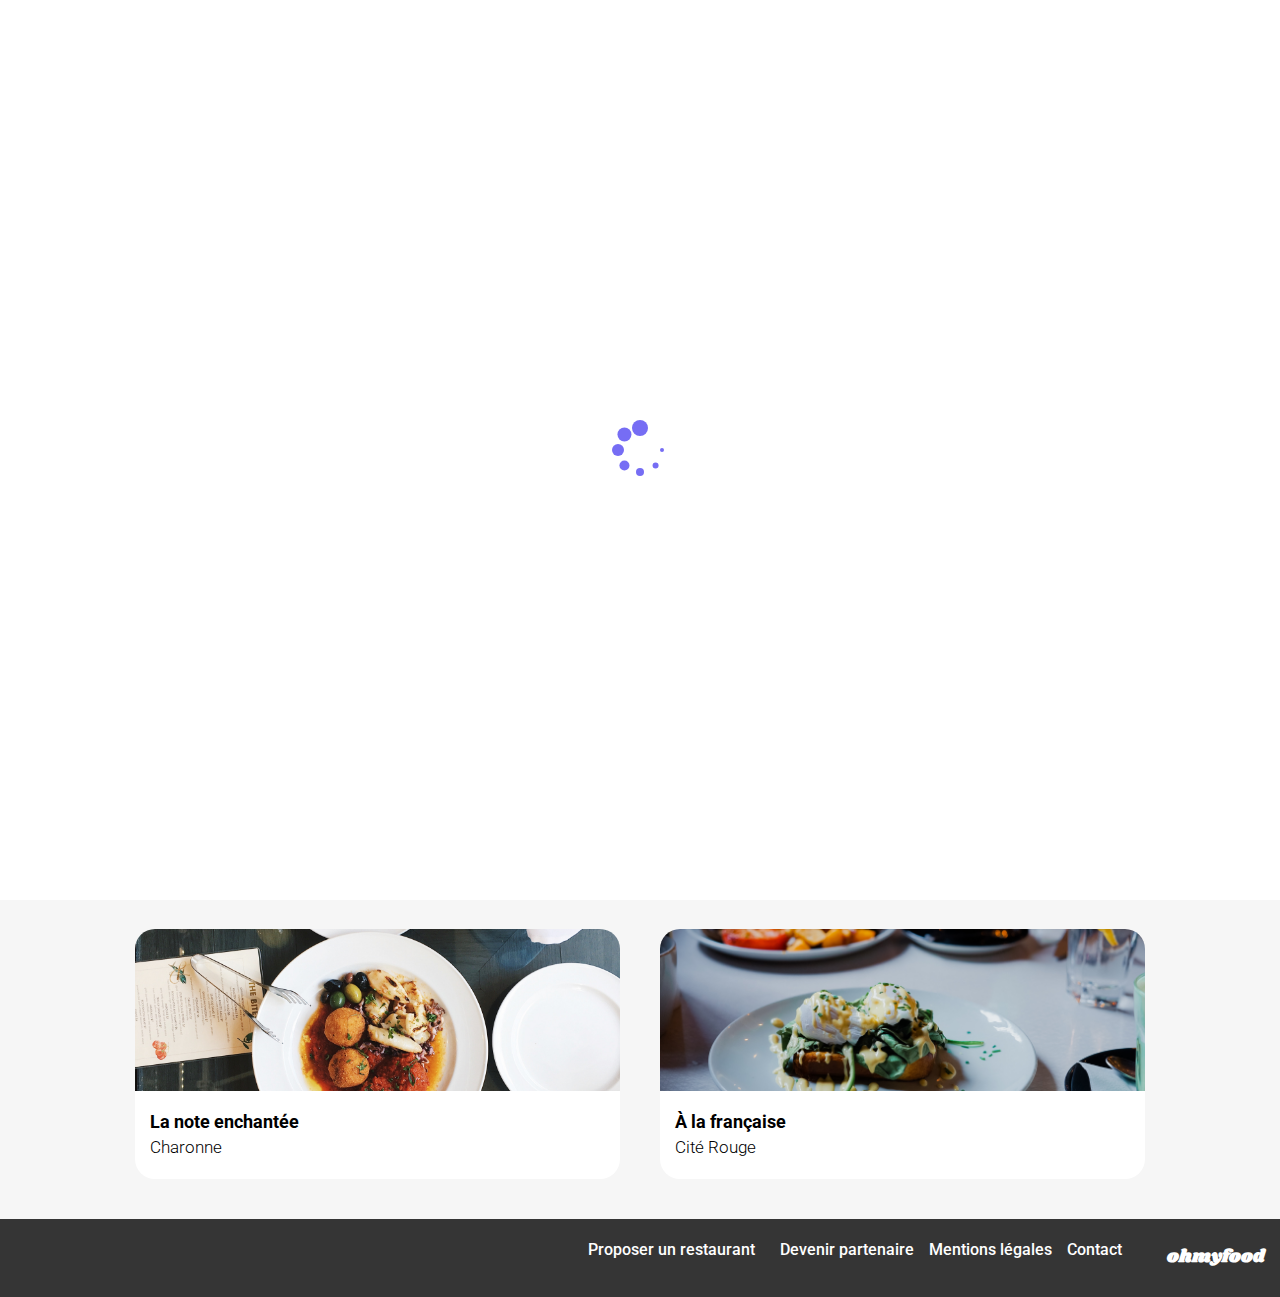
<file: index.html>
<!DOCTYPE html>
<html lang="fr">

<head>
    <meta charset="UTF-8">
    <meta name="viewport" content="width=device-width, initial-scale=1.0">
    <title>ohmyfood</title>

    <link rel="preconnect" href="https://fonts.googleapis.com">
    <link rel="preconnect" href="https://fonts.gstatic.com" crossorigin>
    <link href="https://fonts.googleapis.com/css2?family=Roboto:ital,wght@0,100;0,300;0,400;0,500;0,700;0,900;1,100;1,300;1,400;1,500;1,700;1,900&display=swap" rel="stylesheet">
    <link href="https://fonts.googleapis.com/css2?family=Shrikhand&display=swap" rel="stylesheet">
    <link rel="stylesheet" href="https://cdnjs.cloudflare.com/ajax/libs/font-awesome/6.2.1/css/all.min.css" integrity="sha512-MV7K8+y+gLIBoVD59lQIYicR65iaqukzvf/nwasF0nqhPay5w/9lJmVM2hMDcnK1OnMGCdVK+iQrJ7lzPJQd1w==" crossorigin="anonymous" referrerpolicy="no-referrer"
    />
    <link rel="stylesheet" href="./Sass/styles/main.css">
</head>

<body>
    <header>
        <img class="logo" src="img&textes/images/logo/ohmyfood.png" alt="logo">
    </header>

<!--LOADER-->
<div id="loader">
    <div class="custom-loader"></div>
</div>

    <!--LOCALISATION-->
    <main>
        <div class="main-location">
            <i class="fa-solid fa-location-dot"></i>
            <input type="text" class="main-location__input" placeholder="Paris, Belleville">
        </div>

        <!--DESCRIPTION-->

        <section class="details">
            <h1 class="details__title">Réservez le menu qui vous convient</h2>
            <p class="details__text">Découvrez des restaurants d'exception, sélectionnés par nos soins.</p>
            <button class="details__btn">Explorer nos restaurants</button>
            

        </section>

        <!--FILTRES-->

        <section class="menu">

            <h2 class="title-section">Fonctionnement</h2>


            <ul class="menu-sort">

                <li>
                    <span class="menu-sort__number">1</span>
                    <i class="fa-solid fa-mobile-screen-button icons"></i>
                    <p>Choissisez un restaurant</p>
                </li>
                <li>
                    <span class="menu-sort__number">2</span>
                    <i class="fa-solid fa-list icons"></i>
                    <p>Composez votre menu</p>

                </li>
                <li>
                    <span class="menu-sort__number">3</span>
                  <i class="fa-solid fa-store icons"></i>
                    <p>Dégustez au restaurant</p>
                </li>
            </ul>

        </section>

        <!--LES DIFFERENTS MENUS-->

        <section class="restaurant">
            <h2 class="title-section">Restaurants</h2>

            <div class="restaurant-cards">

                <article class="cards">
                        <a href="page1.html" class="cards-link">
                            <img class="cards-image" src="img&textes/images/restaurants/jay-wennington-N_Y88TWmGwA-unsplash.jpg" alt="photo 1">
                        </a>
                        <div class="cards-content">
                            <h3 class="cards__title">La palette du goût </h3>
                            <p class="cards__subtitle">Ménilmontant</p>
                        </div>
                        <div class="cards__heart">
                            <input type="checkbox" id="likeButton1" class="like-checkbox">
                            <label for="likeButton1">
                                <i class="fa-regular fa-heart myemptyheart"></i>
                                <i class="fa-solid fa-heart myfullheart"></i>
                            </label>
                        </div> 
                        <div class="cards__new">
                        <span class="new">Nouveau</span>
                        </div>
                    </article>

                    <article class="cards">
                        <a href="page2.html" class="cards-link">
                                <img class="cards-image" src="img&textes/images/restaurants/louis-hansel-shotsoflouis-qNBGVyOCY8Q-unsplash.jpg" alt="photo 1">
                        </a>
                         <div class="cards-content">
                            <h3 class="cards__title">Le délice des sens</h3>
                            <p class="cards__subtitle">Folie-Méricourt </p>
                        </div>
                        <div class="cards__heart">
                            <input type="checkbox" id="likeButton2" class="like-checkbox">
                            <label for="likeButton2">
                                <i class="fa-regular fa-heart myemptyheart"></i>
                                <i class="fa-solid fa-heart myfullheart"></i>
                            </label>
                        </div>
                         <div class="cards__new">
                        <span class="new">Nouveau</span>
                        </div>             
                    </article>

                    <article class="cards">
                        <a href="page3.html" class="cards-link">
                            <img class="cards-image" src="img&textes/images/restaurants/stil-u2Lp8tXIcjw-unsplash.jpg" alt="photo 1">
                        </a>
                         <div class="cards-content">
                            <h3 class="cards__title">La note enchantée</h3>
                            <p class="cards__subtitle">Charonne</p>
                        </div>
                        <div class="cards__heart">
                            <input type="checkbox" id="likeButton3" class="like-checkbox">
                            <label for="likeButton3">
                                <i class="fa-regular fa-heart myemptyheart"></i>
                                <i class="fa-solid fa-heart myfullheart"></i>
                            </label>
                        </div>
                        
                    </article>

                    <article class="cards">
                        <a href="page4.html" class="cards-link">
                            <img class="cards-image" src="img&textes/images/restaurants/toa-heftiba-DQKerTsQwi0-unsplash.jpg" alt="photo 1">
                        </a>
                        <div class="cards-content">
                            <h3 class="cards__title">À la française</h3>
                            <p class="cards__subtitle">Cité Rouge </p>
                        </div>
                        <div class="cards__heart">
                            <input type="checkbox" id="likeButton4" class="like-checkbox">
                            <label for="likeButton4">
                                <i class="fa-regular fa-heart myemptyheart"></i>
                                <i class="fa-solid fa-heart myfullheart"></i>
                            </label>
                        </div>                 
                    </article>
            </div>
        </section>
    </main>

    <!--FOOTER-->
    <footer>
        <h1 class="footer_title">ohmyfood</h1>
        <ul class="footer_nav">
            <li>
                <i class="fa-solid fa-utensils"></i>
                <a href="#">Proposer un restaurant</a>
            </li>
            <li>
                <i class="fa-solid fa-handshake"></i>
                <a href="#">Devenir partenaire</a>
            </li>
            <li>
                <a href="#">Mentions légales</a>
            </li>
            <li>
                <a href="mailto:adresse@serveur.com">Contact</a>
            </li>
        </ul>
    </footer>
</body>

</html>
</file>
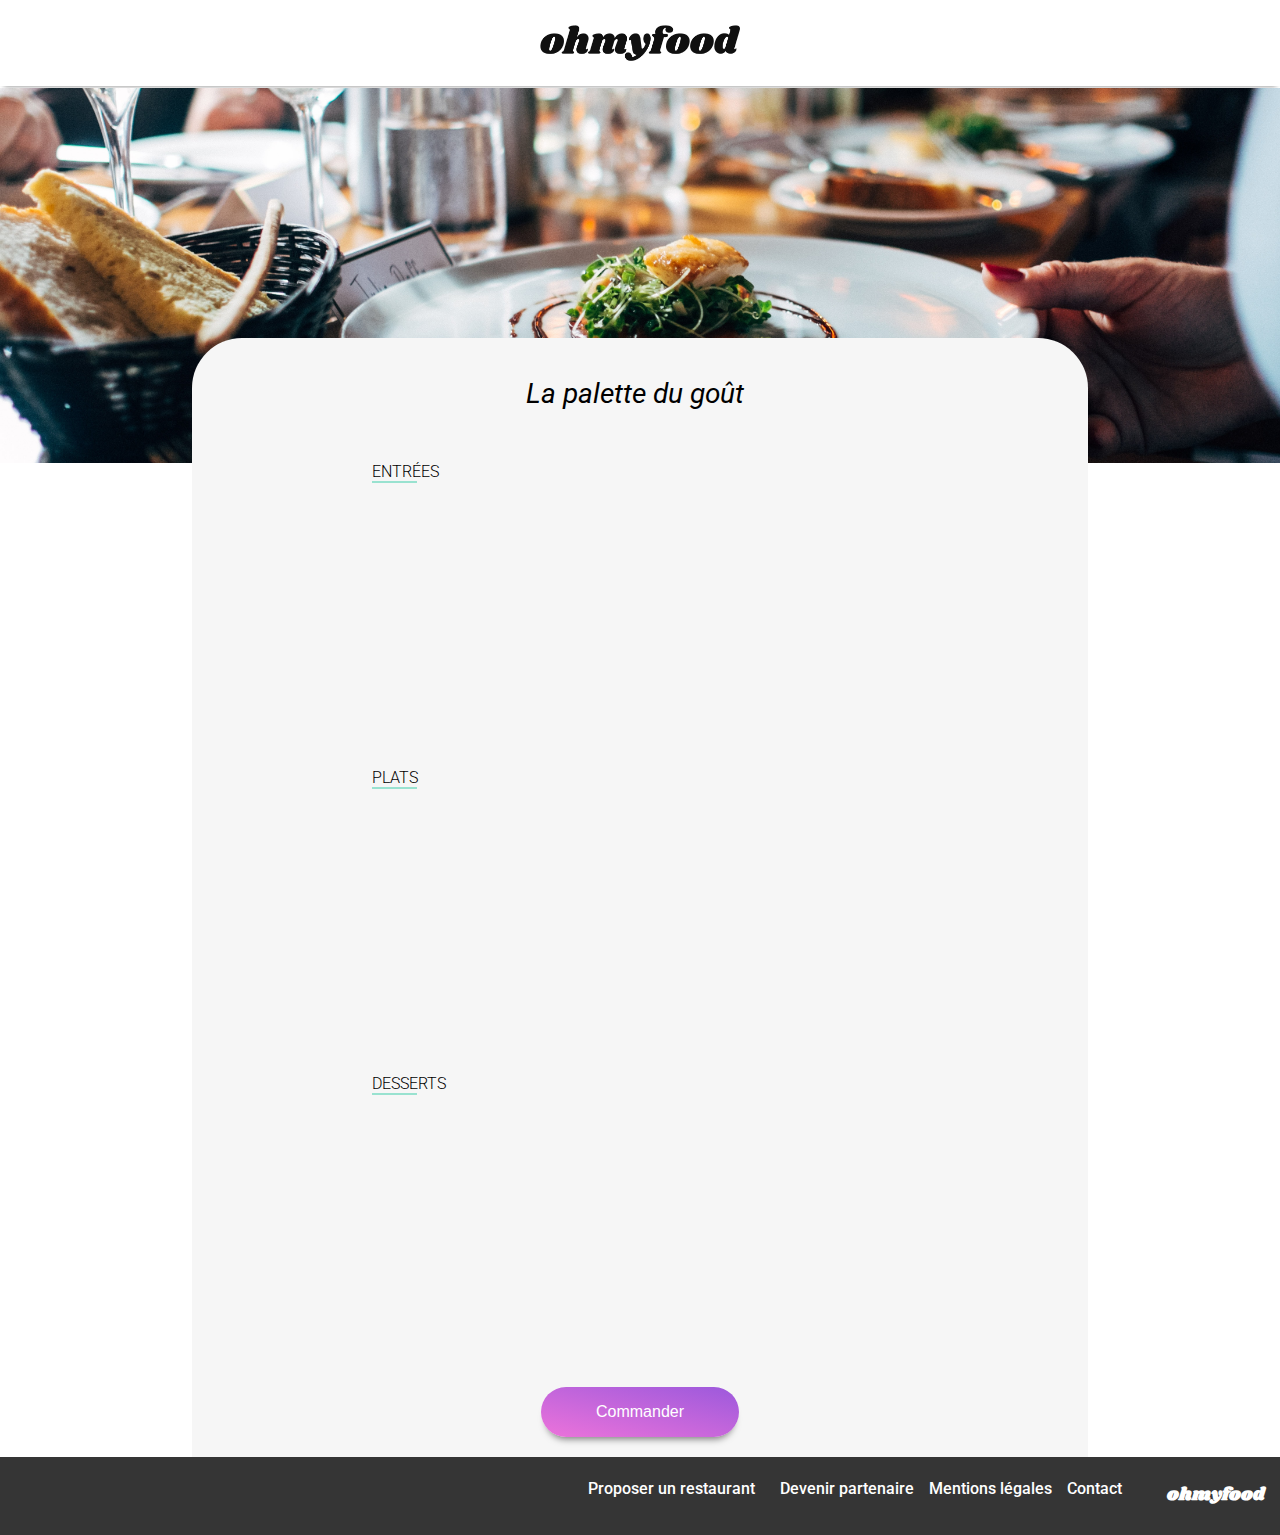
<file: page1.html>
<!DOCTYPE html>
<html lang="fr">

<head>
    <meta charset="UTF-8">
    <meta name="viewport" content="width=device-width, initial-scale=1.0">
    <title>ohmyfood</title>

    <link rel="preconnect" href="https://fonts.googleapis.com">
    <link rel="preconnect" href="https://fonts.gstatic.com" crossorigin>
    <link href="https://fonts.googleapis.com/css2?family=Roboto:ital,wght@0,100;0,300;0,400;0,500;0,700;0,900;1,100;1,300;1,400;1,500;1,700;1,900&display=swap" rel="stylesheet">
    <link href="https://fonts.googleapis.com/css2?family=Shrikhand&display=swap" rel="stylesheet">
    <link rel="stylesheet" href="https://cdnjs.cloudflare.com/ajax/libs/font-awesome/6.2.1/css/all.min.css" integrity="sha512-MV7K8+y+gLIBoVD59lQIYicR65iaqukzvf/nwasF0nqhPay5w/9lJmVM2hMDcnK1OnMGCdVK+iQrJ7lzPJQd1w==" crossorigin="anonymous" referrerpolicy="no-referrer"/>
    <link rel="stylesheet" href="./Sass/styles/main.css">
</head>

<body>
    <header>
        <a href="index.html"  aria-label="Retour à l'accueil"><i class="fa-solid fa-arrow-left back-arrow"></i></a>
        <img class="logo" src="img&textes/images/logo/ohmyfood.png" alt="logo">
    </header>

    <main>
        <!--cover's picture-->
        <div class="div-picture">

            <img class="picture" src="img&textes/images/restaurants/jay-wennington-N_Y88TWmGwA-unsplash.jpg" alt="photo 1">

        </div>
        <!--RESTAURANT-->
        <section class="meal">
            <div class="meal-header">
                <h1 class="menu__title">La palette du goût</h1>
                <div class="meal__heart">
                    <input type="checkbox" id="likeButton1" class="like-checkbox">
                    <label for="likeButton1">
                        <i class="fa-regular fa-heart myemptyheart"></i>
                        <i class="fa-solid fa-heart myfullheart"></i>
                    </label>
                </div>  
            </div>
            <!--ENTREES-->
            <div class="meal__section">
                <h2 class="title">ENTRÉES</h2>
                 <div id="entrees">
                    <div class="meal__list">
                    
                        <article class="meal__content">
                            <div class="meal__text">
                                <h3 class="meal-title">Fricassée d'escargots</h3>
                                <p class="meal-description">Au piment d'Espelette</p>
                            </div>
                            <span class="price">25€</span>
                                <div class="meal-checkbox">
                                    <i class="fas fa-check-circle"></i>
                                </div>
                        </article>
                    
                
                        <article class="meal__content">
                            <div class="meal__text">
                                <h3 class="meal-title">Foie gras de canard mi-cuit</h3>
                                <p class="meal-description">Et ses copeaux de truffe noire</p>
                            </div>
                            <span class="price">35€</span>
                            <div class="meal-checkbox">
                                    <i class="fas fa-check-circle"></i>
                                
                            </div>

                        </article>
                    
            
                        <article class="meal__content">
                            <div class="meal__text">
                                <h3 class="meal-title">Œuf au plat</h3>
                                <p class="meal-description">Assaisonné à la truffe sur lit de caviar</p>
                            </div>
                            <span class="price">20€</span>
                                <div class="meal-checkbox">
                                    <i class="fas fa-check-circle"></i>
                                </div>
                            
                        </article>
                        
                    </div>
                </div>
            </div>

            <!--PLATS-->
            <div class="meal__section">
                <h2 class="title">PLATS</h2>
                <div id="plats">
                    <div class="meal__list">
                        <article class="meal__content">
                            <div class="meal__text">
                                <h3 class="meal-title">Filet de boeuf aux herbes</h3>
                                <p class="meal-description">Accompagné de sa ribambelle de légumes</p>
                            </div>
                            <span class="price">40€</span>
                                <div class="meal-checkbox">
                                    <i class="fas fa-check-circle"></i>
                                </div>
                        </article>

                        <article class="meal__content">
                            <div class="meal__text">
                                <h3 class="meal-title">Parmentier de queue de boeuf</h3>
                                <p class="meal-description">À la truffe noire sur sa purée de panais</p>
                            </div>
                                <span class="price">35€</span>
                                <div class="meal-checkbox">
                                    <i class="fas fa-check-circle"></i>
                                </div>
                        </article>

                        <article class="meal__content">
                            <div class="meal__text">
                                <h3 class="meal-title">Filet de Turbot</h3>
                                <p class="meal-description">Aux agrumes</p>
                            </div>
                                <span class="price">44€</span>
                                <div class="meal-checkbox">
                                    <i class="fas fa-check-circle"></i>
                                </div>
                        
                        </article>
                    </div>
                </div>
            </div>

            <!--DESSERTS-->
            <div class="meal__section">
                <h2 class="title">DESSERTS</h2>
                <div id="dessert">
                    <div class="meal__list">
                    
                        <article class="meal__content">
                            <div class="meal__text">
                                <h3 class="meal-title">Paris-Brest</h3>
                                <p class="meal-description">Revisite</p>
                            </div>
                                <span class="price">18€</span>
                                <div class="meal-checkbox">
                                    <i class="fas fa-check-circle"></i>
                                </div>
                        </article>

                        <article class="meal__content">
                            <div class="meal__text">
                                <h3 class="meal-title">Macaron au chocolat d'exception</h3>
                                <p class="meal-description">Et glace à la vanille de Madagascar</p>
                            </div>
                            <span class="price">22€</span>
                                <div class="meal-checkbox">
                                    <i class="fas fa-check-circle"></i>
                                </div>
                        </article>

                        <article class="meal__content">
                            <div class="meal__text">
                                <h3 class="meal-title">Mousse au chocolat</h3>
                                <p class="meal-description">Au piment d'Espelette et à la truffe noire</p>
                            </div>
                            <span class="price">23€</span>
                                <div class="meal-checkbox">
                                    <i class="fas fa-check-circle"></i>
                                </div>
                        </article>
                    </div>
                </div>
            </div>

            <button class="details__btn">Commander</button>

        </section>
    </main>
     <!--FOOTER-->
     <footer>
        <h1 class="footer_title">ohmyfood</h2>
        <ul class="footer_nav">
            <li>
                <i class="fa-solid fa-utensils"></i>
                <a href="#">Proposer un restaurant</a>
            </li>
            <li>
                <i class="fa-solid fa-handshake-angle"></i>
                <a href="#">Devenir partenaire</a>
            </li>
            <li>
                <a href="#">Mentions légales</a>
            </li>
            <li>
                <a href="mailto:adresse@serveur.com">Contact</a>
            </li>
        </ul>
    </footer>
</body> 

</html>
</file>
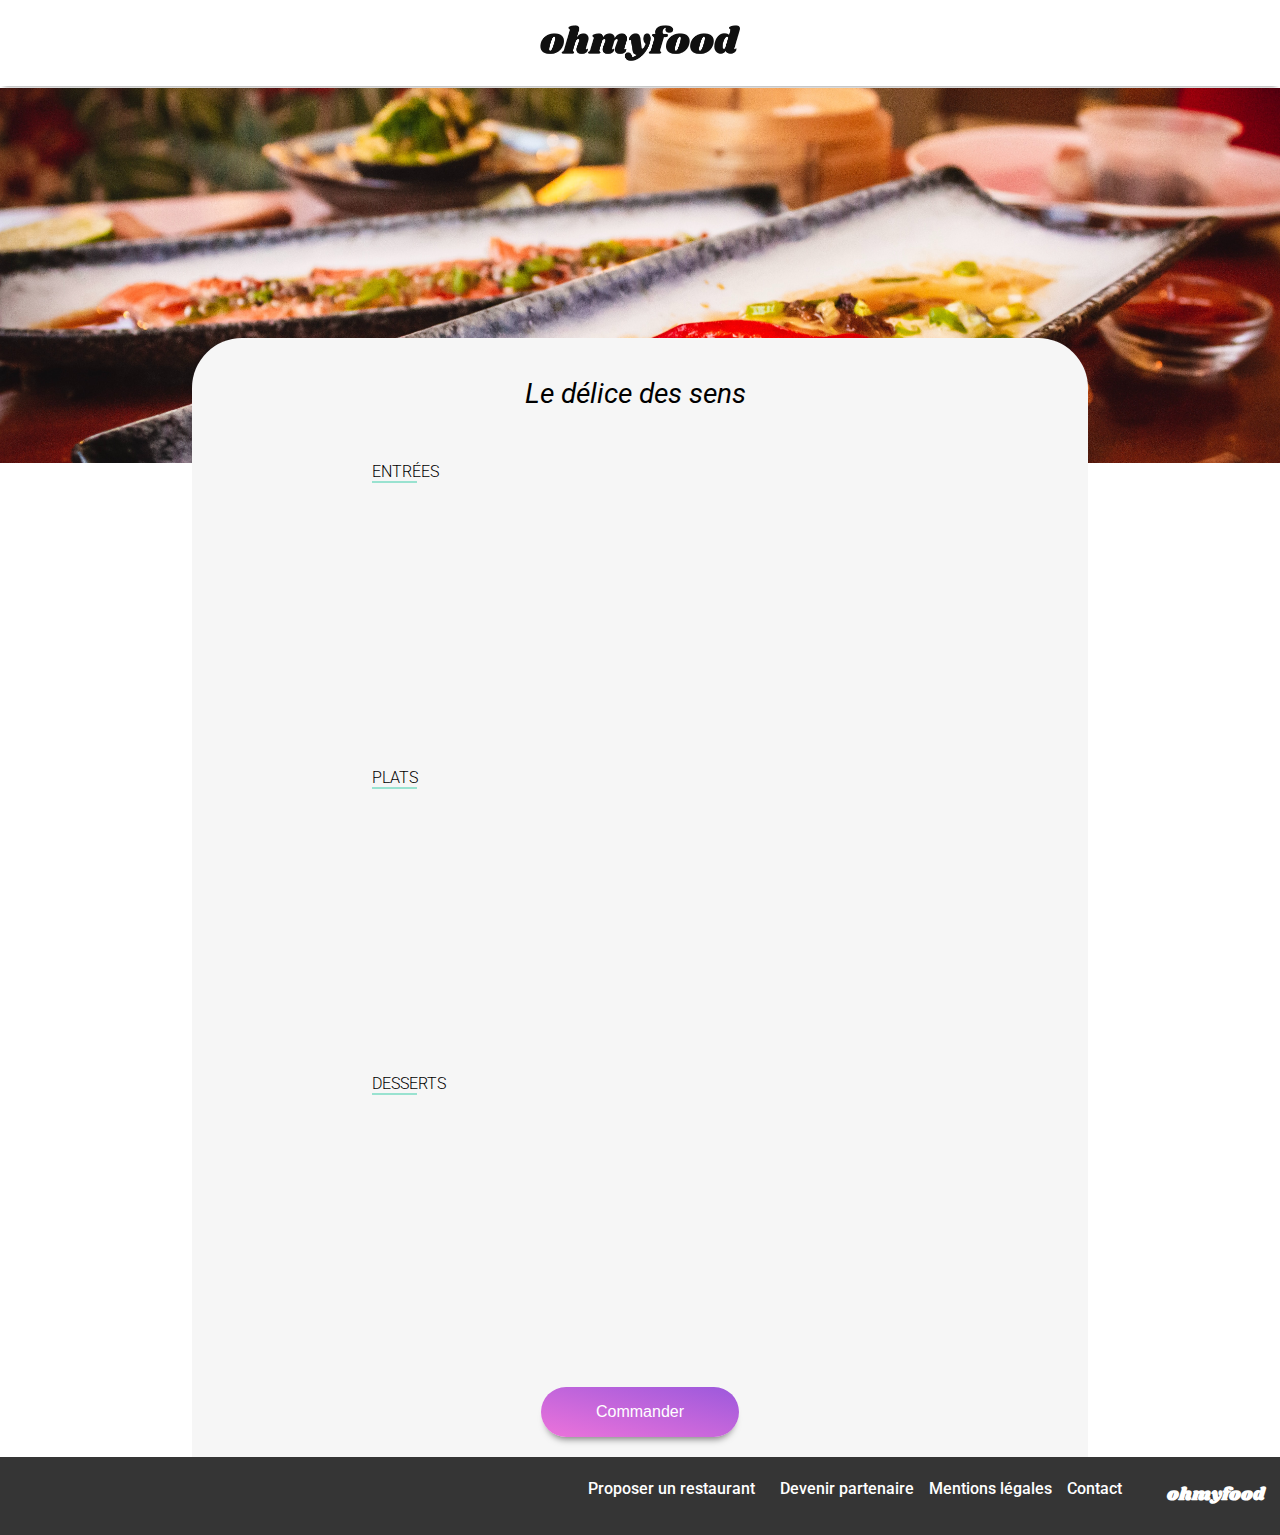
<file: page2.html>
<!DOCTYPE html>
<html lang="fr">

<head>
    <meta charset="UTF-8">
    <meta name="viewport" content="width=device-width, initial-scale=1.0">
    <title>ohmyfood</title>

    <link rel="preconnect" href="https://fonts.googleapis.com">
    <link rel="preconnect" href="https://fonts.gstatic.com" crossorigin>
    <link href="https://fonts.googleapis.com/css2?family=Roboto:ital,wght@0,100;0,300;0,400;0,500;0,700;0,900;1,100;1,300;1,400;1,500;1,700;1,900&display=swap"
     rel="stylesheet">
    <link href="https://fonts.googleapis.com/css2?family=Shrikhand&display=swap"
     rel="stylesheet">
    <link rel="stylesheet" href="https://cdnjs.cloudflare.com/ajax/libs/font-awesome/6.2.1/css/all.min.css" 
    integrity="sha512-MV7K8+y+gLIBoVD59lQIYicR65iaqukzvf/nwasF0nqhPay5w/9lJmVM2hMDcnK1OnMGCdVK+iQrJ7lzPJQd1w==" 
    crossorigin="anonymous" referrerpolicy="no-referrer"/>
    <link rel="stylesheet" href="./Sass/styles/main.css">
</head>

<body>
    <header>
        <a href="index.html"  aria-label="Retour à l'accueil"><i class="fa-solid fa-arrow-left back-arrow"></i></a>
        <img class="logo" src="img&textes/images/logo/ohmyfood.png" alt="logo">
    </header>

    
    <main>
        <!--cover's picture-->
        <div class="div-picture">
            <img class="picture" src="img&textes/images/restaurants/louis-hansel-shotsoflouis-qNBGVyOCY8Q-unsplash.jpg" alt="photo restaurant">
        </div>
        <!--RESTAURANT-->
        <section class="meal">
            <div class="meal-header">
                <h1 class="menu__title">Le délice des sens</h1>
                <div class="meal__heart">
                    <input type="checkbox" id="likeButton2" class="like-checkbox">
                    <label for="likeButton2">
                        <i class="fa-regular fa-heart myemptyheart"></i>
                        <i class="fa-solid fa-heart myfullheart"></i>
                    </label>
                </div>
            </div>
                        
            <!--ENTREES-->
            <div class="meal__section">
                <h2 class="title">ENTRÉES</h2>
                <div id="entrees">
                    <div class="meal__list">
                        <article class="meal__content">
                            <div class="meal__text">
                                <h3 class="meal-title">Tartare de thon</h3>
                                <p class="meal-description">Assaisonné au yuzu</p>
                            </div>
                                <span class="price">25€</span>
                                <div class="meal-checkbox">
                                    <i class="fas fa-check-circle"></i>
                                </div>
                        </article>

                        <article class="meal__content">
                            <div class="meal__text">
                                <h3 class="meal-title">Bouchée de homard croustillant</h3>
                                <p class="meal-description">Et sa farandole de petits legumes</p>
                            </div>
                                <span class="price">35€</span>
                                <div class="meal-checkbox">
                                    <i class="fas fa-check-circle"></i>
                                </div>
                        
                        </article>
                        <article class="meal__content">
                            <div class="meal__text">
                                <h3 class="meal-title">Velouté de cèpes</h3>
                                <p class="meal-description">Aux truffes</p>
                            </div>
                                <span class="price">20€</span>
                                <div class="meal-checkbox">
                                    <i class="fas fa-check-circle"></i>
                                </div>
                        </article>
                    </div>
                </div>
            </div>
            <!--PLATS-->
            <div class="meal__section">
                <h2 class="title">PLATS</h2>
                <div id="plats">
                    <div class="meal__list">
                        <article class="meal__content">
                            <div class="meal__text">
                                <h3 class="meal-title">Poulet rôti aux herbes de Provence</h3>
                                <p class="meal-description">Et sa crème de truffe</p>
                            </div>
                                <span class="price">40€</span>
                                <div class="meal-checkbox">
                                    <i class="fas fa-check-circle"></i>
                                </div>
                        </article>
                        <article class="meal__content">
                            <div class="meal__text">
                                <h3 class="meal-title">Langouste rôtie</h3>
                                <p class="meal-description">Et ses légumes de saison</p>
                            </div>
                                <span class="price">35€</span>
                                <div class="meal-checkbox">
                                    <i class="fas fa-check-circle"></i>
                                </div>
                        </article>
                        <article class="meal__content">
                            <div class="meal__text">
                                <h3 class="meal-title">Côte de boeuf Angus</h3>
                                <p class="meal-description">Et sa purée de panais</p>
                            </div>
                                <span class="price">44€</span>
                                <div class="meal-checkbox">
                                    <i class="fas fa-check-circle"></i>
                                </div>
                        </article>
                    </div>
                </div>
            </div>
            <!--DESSERTS-->
            <div class="meal__section">
                <h2 class="title">DESSERTS</h2>
                <div id="dessert">
                    <div class="meal__list">
                        <article class="meal__content">
                            <div class="meal__text">
                                <h3 class="meal-title">Farandole de desserts</h3>
                                <p class="meal-description">Du chef</p>
                            </div>
                                <span class="price">18€</span>
                                <div class="meal-checkbox">
                                    <i class="fas fa-check-circle"></i>
                                </div>
                        </article>
                        <article class="meal__content">
                            <div class="meal__text">
                                <h3 class="meal-title">Crème brulee</h3>
                                <p class="meal-description">Revisitee</p>
                            </div>  
                                <span class="price">22€</span>
                                <div class="meal-checkbox">
                                    <i class="fas fa-check-circle"></i>
                                </div>
                        </article>
                        <article class="meal__content">
                            <div class="meal__text">
                                <h3 class="meal-title">Tiramisu</h3>
                                <p class="meal-description">A la noisette</p>
                            </div>
                                <span class="price">23€</span>
                                <div class="meal-checkbox">
                                    <i class="fas fa-check-circle"></i>
                                </div>
                        </article>
                    </div>
                </div>
                
            </div>
            <button class="details__btn">Commander</button>
        </section>
    </main>
    
     <!--FOOTER-->
     <footer>
        <h1 class="footer_title">ohmyfood</h2>
        <ul class="footer_nav">
            <li>
                <i class="fa-solid fa-utensils"></i>
                <a href="#">Proposer un restaurant</a>
            </li>
            <li>
                <i class="fa-solid fa-handshake-angle"></i>
                <a href="#">Devenir partenaire</a>
            </li>
            <li>
                <a href="#">Mentions légales</a>
            </li>
            <li>
                <a href="mailto:adresse@serveur.com">Contact</a>
            </li>
        </ul>
    </footer>
</body> 

</html>
</file>
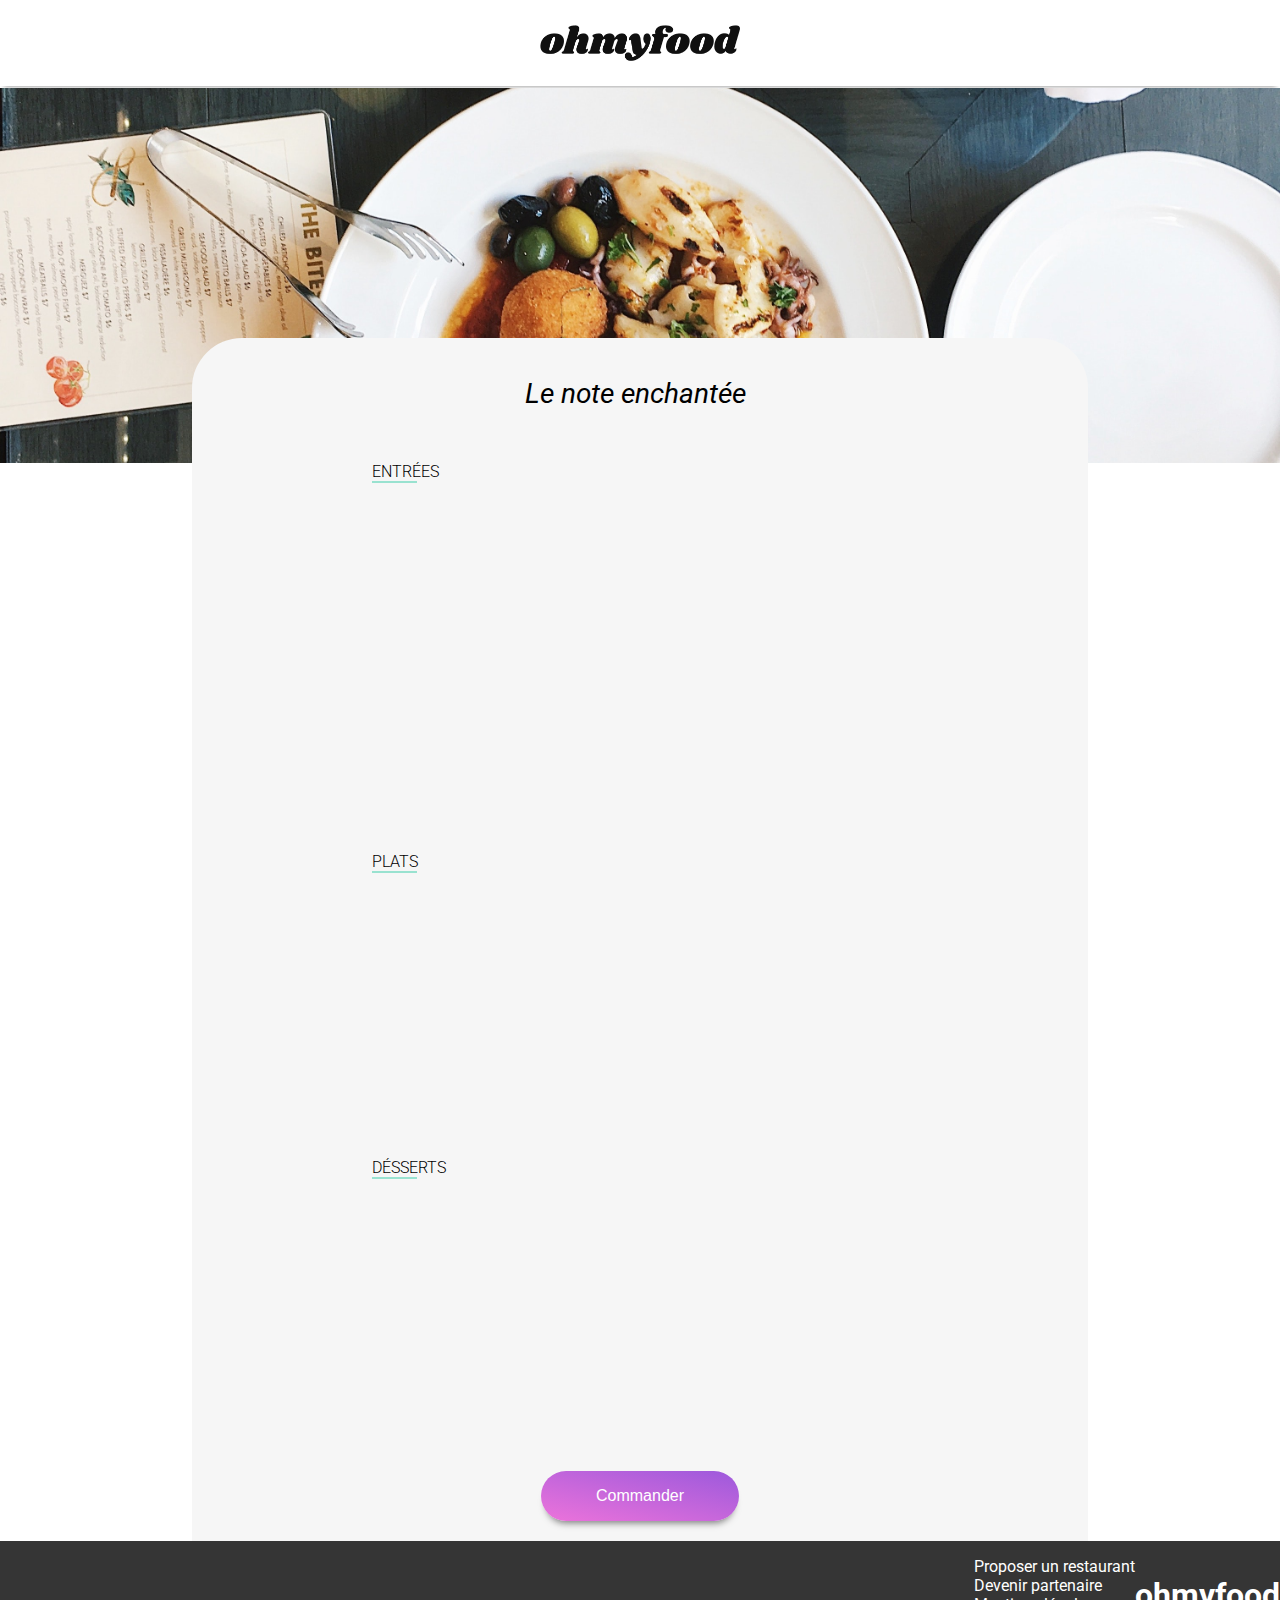
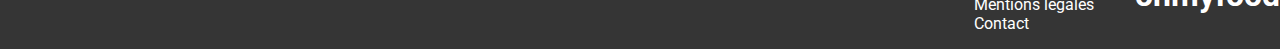
<file: page3.html>
<!DOCTYPE html>
<html lang="fr">

<head>
    <meta charset="UTF-8">
    <meta name="viewport" content="width=device-width, initial-scale=1.0">
    <title>ohmyfood</title>

    <link rel="preconnect" href="https://fonts.googleapis.com">
    <link rel="preconnect" href="https://fonts.gstatic.com" crossorigin>
    <link href="https://fonts.googleapis.com/css2?family=Roboto:ital,wght@0,100;0,300;0,400;0,500;0,700;0,900;1,100;1,300;1,400;1,500;1,700;1,900&display=swap" rel="stylesheet">
    <link href="https://fonts.googleapis.com/css2?family=Shrikhand&display=swap" rel="stylesheet">
    <link rel="stylesheet" href="https://cdnjs.cloudflare.com/ajax/libs/font-awesome/6.2.1/css/all.min.css" integrity="sha512-MV7K8+y+gLIBoVD59lQIYicR65iaqukzvf/nwasF0nqhPay5w/9lJmVM2hMDcnK1OnMGCdVK+iQrJ7lzPJQd1w==" crossorigin="anonymous" referrerpolicy="no-referrer">
    <link rel="stylesheet" href="./Sass/styles/main.css">
</head>

<body>
    <header>
        <a href="index.html" aria-label="Retour à l'accueil"><i class="fa-solid fa-arrow-left back-arrow"></i></a>
        <img class="logo" src="img&textes/images/logo/ohmyfood.png" alt="Logo ohmyfood">
    </header>

    <main>
        <!-- Cover's picture -->
        <div class="div-picture">
            <img class="picture" src="img&textes/images/restaurants/stil-u2Lp8tXIcjw-unsplash.jpg" alt="Photo du restaurant">
        </div>

        <!-- Restaurant -->
        <section class="meal">
            <div class="meal-header">
                <h1 class="menu__title">Le note enchantée</h1>
                <div class="meal__heart">
                    <input type="checkbox" id="likeButton3" class="like-checkbox">
                    <label for="likeButton3" aria-label="J'aime">
                        <i class="fa-regular fa-heart myemptyheart"></i>
                        <i class="fa-solid fa-heart myfullheart"></i>
                    </label>
                </div>
            </div>

            <!-- Entrées -->
            <div class="meal__section">
                <h2 class="title">ENTRÉES</h2>
                <div id="entrees">
                    <div class="meal__list">

                        <article class="meal__content">
                            <div class="meal__text">
                                <h3 class="meal-title">Ravioles de foie gras</h3>
                                <p class="meal-description">Accompagnées de leur crème à la truffe</p>
                            </div>
                            <span class="price">25€</span>
                            <div class="meal-checkbox">
                                <i class="fas fa-check-circle"></i>
                            </div>
                        </article>

                        <article class="meal__content">
                            <div class="meal__text">
                                <h3 class="meal-title">Caviar osciéré</h3>
                                <p class="meal-description">Sur blini à la farine de blé noir</p>
                            </div>
                            <span class="price">35€</span>
                            <div class="meal-checkbox">
                                <i class="fas fa-check-circle"></i>
                            </div>
                        </article>

                        <article class="meal__content">
                            <div class="meal__text">
                                <h3 class="meal-title">Homard et espuma de potiron</h3>
                                <p class="meal-description">Mariné aux zestes d'orange</p>
                            </div>
                            <span class="price">20€</span>
                            <div class="meal-checkbox">
                                <i class="fas fa-check-circle"></i>
                            </div>
                        </article>

                        <article class="meal__content">
                            <div class="meal__text">
                                <h3 class="meal-title">Foie gras de canard cuit entier</h3>
                                <p class="meal-description">Confiture de figue et pain toasté</p>
                            </div>
                            <span class="price">35€</span>
                            <div class="meal-checkbox">
                                <i class="fas fa-check-circle"></i>
                            </div>
                        </article>

                    </div>
                    
                </div>
            </div>

            <!-- Plats -->
            <div class="meal__section">
                <h2 class="title">PLATS</h2>
                <div id="plats">
                    <div class="meal__list">

                        <article class="meal__content">
                            <div class="meal__text">
                                <h3 class="meal-title">Noix de coquilles Saint-Jacques</h3>
                                <p class="meal-description">Sur lit de purée de céleri-rave</p>
                            </div>
                            <span class="price">40€</span>
                            <div class="meal-checkbox">
                                <i class="fas fa-check-circle"></i>
                            </div>
                        </article>

                        <article class="meal__content">
                            <div class="meal__text">
                            <h3 class="meal-title">Langoustine poêlée</h3>
                                <p class="meal-description">Purée de patate douce</p>
                            </div>
                                <span class="price">35€</span>
                            <div class="meal-checkbox">
                                <i class="fas fa-check-circle"></i>
                            </div>
                        </article>

                        <article class="meal__content">
                            <div class="meal__text">
                            <h3 class="meal-title">Mijoté de queue de boeuf</h3>
                                <p class="meal-description">Et riz sauvage aux zestes de citron</p>
                            </div>
                            <span class="price">44€</span>
                            <div class="meal-checkbox">
                                <i class="fas fa-check-circle"></i>
                            </div>
                        </article>
                    </div>
                </div>
            </div>

            <!-- Desserts -->
            <div class="meal__section">
                <h2 class="title">DÉSSERTS</h2>
                <div id="dessert">
                    <div class="meal__list">

                        <article class="meal__content">
                            <div class="meal__text">
                                <h3 class="meal-title">Macaron noisette et chocolat</h3>
                                <p class="meal-description">Glace au caramel au piment d'Espelette</p>
                            </div>
                            <span class="price">18€</span>
                            <div class="meal-checkbox">
                                <i class="fas fa-check-circle"></i>
                            </div>
                        </article>

                        <article class="meal__content">
                            <div class="meal__text">
                                <h3 class="meal-title">Baba au rhum revisité</h3>
                                <p class="meal-description">Avec son coulis de citron</p>
                            </div>
                            <span class="price">22€</span>
                            <div class="meal-checkbox">
                                <i class="fas fa-check-circle"></i>
                            </div>
                        </article>

                        <article class="meal__content">
                            <div class="meal__text">
                                <h3 class="meal-title">Tarte au citron meringuée</h3>
                                <p class="meal-description">Déstructurée</p>
                            </div>
                            <span class="price">23€</span>
                            <div class="meal-checkbox">
                                <i class="fas fa-check-circle"></i>
                            </div>
                        </article>
                    </div>
                </div>
            </div>

            <button class="details__btn">Commander</button>
        </section>
    </main>

    <!-- Footer -->
    <footer>
        <h1 class="footer__title">ohmyfood</h2>
        <ul class="footer__nav">
            <li>
                <i class="fa-solid fa-utensils"></i>
                <a href="#">Proposer un restaurant</a>
            </li>
            <li>
                <i class="fa-solid fa-handshake-angle"></i>
                <a href="#">Devenir partenaire</a>
            </li>
            <li>
                <a href="#">Mentions légales</a>
            </li>
            <li>
                <a href="mailto:adresse@serveur.com">Contact</a>
            </li>
        </ul>
    </footer>
</body>

</html>
</file>
<file: Sass/styles/main.css>
@charset "UTF-8";
.div-picture {
  height: 250px;
  position: relative;
  z-index: 1;
}
.div-picture .picture {
  width: 100%;
  height: 150%;
  -o-object-fit: cover;
     object-fit: cover;
}

.meal {
  position: relative;
  z-index: 2;
  display: flex;
  flex-direction: column;
  background-color: #F6F6F6;
  border-radius: 50px 50px 0 0;
  padding-left: 4%;
  padding-right: 4%;
}
@media screen and (min-width: 768px) {
  .meal {
    margin-left: 15%;
    margin-right: 15%;
  }
}
.meal .meal-header {
  display: flex;
  align-items: center;
  gap: 10px;
}
@media screen and (min-width: 768px) {
  .meal .meal-header {
    gap: 20px;
    padding: 20px;
    align-self: center;
  }
}
.meal .meal-header .menu__title {
  font-size: 28px;
  font-weight: 400;
  font-style: italic;
  margin-left: 10px;
}
.meal .meal-header .meal__heart {
  cursor: pointer;
  font-size: larger;
  position: relative;
  top: -10px;
}
.meal .meal-header .meal__heart .like-checkbox {
  display: none; /* Cache la case à cocher */
}
.meal .meal-header .meal__heart .myemptyheart,
.meal .meal-header .meal__heart .myfullheart {
  position: absolute;
  transition: opacity 0.3s ease-in-out;
}
.meal .meal-header .meal__heart .myemptyheart {
  opacity: 1; /* Cœur vide visible par défaut */
}
.meal .meal-header .meal__heart .myfullheart {
  background-image: linear-gradient(193.33deg, #9356DC -11.44%, #FF79DA 123.93%);
  background-clip: text;
  -webkit-background-clip: text;
  -webkit-text-fill-color: transparent;
  opacity: 0; /* Cœur plein caché par défaut */
}
.meal .meal-header .meal__heart .like-checkbox:checked + label .myemptyheart {
  opacity: 0; /* Cœur vide caché lorsque la case à cocher est cochée */
}
.meal .meal-header .meal__heart .like-checkbox:checked + label .myfullheart {
  opacity: 1; /* Cœur plein visible lorsque la case à cocher est cochée */
}

@media screen and (min-width: 768px) {
  .meal__section {
    align-items: center;
    margin-left: 15%;
    margin-right: 15%;
  }
}
.meal__section .title {
  font-size: 16px;
  font-weight: 300;
  color: #000000;
  border-bottom: 2px solid #99E2D0;
  width: 8%;
  margin-left: 10px;
}
.meal__section .meal__list {
  gap: 10px;
  padding: 0;
  display: flex;
  flex-direction: column;
  margin: 15px;
}
.meal__section .meal__list .meal__content {
  display: flex;
  align-items: center;
  position: relative;
  border-radius: 20px;
  background-color: white;
  box-shadow: 0px 3px 10px rgba(0, 0, 0, 0.2);
  overflow: hidden;
  text-overflow: ellipsis;
  padding: 5px;
}
.meal__section .meal__list .meal__content .meal__text {
  overflow: hidden;
  text-overflow: ellipsis;
  width: 100%;
  margin-left: 10px;
  margin-top: 5px;
}
.meal__section .meal__list .meal__content .meal__text .meal-title {
  font-size: 18px;
  font-weight: 500;
  white-space: nowrap;
  overflow: hidden;
  text-overflow: ellipsis;
}
.meal__section .meal__list .meal__content .meal__text .meal-description {
  font-size: 15px;
  font-weight: 300;
  white-space: nowrap;
  overflow: hidden;
  text-overflow: ellipsis;
  margin-top: 5px;
}
.meal__section .meal__list .meal__content .price {
  font-weight: bold;
  font-size: 15px;
  margin-left: auto;
  margin-right: 20px;
  margin-top: 15px;
}

.details__btn {
  background: linear-gradient(193.33deg, #9356DC -11.44%, #FF79DA 123.93%);
  color: white;
  border: none;
  border-radius: 10rem;
  font-size: 1rem;
  overflow: hidden;
  padding: 1rem;
  position: relative;
  transition: opacity 300ms;
  box-shadow: 0 7px 7px -5px rgba(0, 0, 0, 0.5);
  align-self: center;
  cursor: pointer;
  width: 50%;
}
.details__btn:hover {
  opacity: 0.5;
  box-shadow: 0 10px 10px -8px rgb(0, 0, 0);
}
@media screen and (min-width: 768px) {
  .details__btn {
    width: 25%;
    align-self: center;
  }
}

@keyframes fadeInUp {
  to {
    opacity: 1;
    transform: translateY(0);
  }
}
#entrees {
  opacity: 0;
  transform: translateY(20px);
  animation: fadeInUp 0.5s ease-out forwards 0.5s;
}
#entrees .meal__list > .meal__content:nth-child(1) {
  opacity: 0;
  transform: translateY(20px);
  animation: fadeInUp 0.5s ease-out forwards 1s;
}
#entrees .meal__list > .meal__content:nth-child(2) {
  opacity: 0;
  transform: translateY(20px);
  animation: fadeInUp 0.5s ease-out forwards 1.2s;
}
#entrees .meal__list > .meal__content:nth-child(3) {
  opacity: 0;
  transform: translateY(20px);
  animation: fadeInUp 0.5s ease-out forwards 1.4s;
}
#entrees .meal__list > .meal__content:nth-child(4) {
  opacity: 0;
  transform: translateY(20px);
  animation: fadeInUp 0.5s ease-out forwards 1.6s;
}

#plats {
  opacity: 0;
  transform: translateY(20px);
  animation: fadeInUp 0.5s ease-out forwards 1s;
}
#plats .meal__list > .meal__content:nth-child(1) {
  opacity: 0;
  transform: translateY(20px);
  animation: fadeInUp 0.5s ease-out forwards 1.5s;
}
#plats .meal__list > .meal__content:nth-child(2) {
  opacity: 0;
  transform: translateY(20px);
  animation: fadeInUp 0.5s ease-out forwards 1.7s;
}
#plats .meal__list > .meal__content:nth-child(3) {
  opacity: 0;
  transform: translateY(20px);
  animation: fadeInUp 0.5s ease-out forwards 1.9s;
}

#dessert {
  opacity: 0;
  transform: translateY(20px);
  animation: fadeInUp 0.5s ease-out forwards 1.5s;
}
#dessert .meal__list > .meal__content:nth-child(1) {
  opacity: 0;
  transform: translateY(20px);
  animation: fadeInUp 0.5s ease-out forwards 2s;
}
#dessert .meal__list > .meal__content:nth-child(2) {
  opacity: 0;
  transform: translateY(20px);
  animation: fadeInUp 0.5s ease-out forwards 2.2s;
}
#dessert .meal__list > .meal__content:nth-child(3) {
  opacity: 0;
  transform: translateY(20px);
  animation: fadeInUp 0.5s ease-out forwards 2.4s;
}

.meal__list > .meal__content {
  position: relative;
}

.price .meal__text {
  transition: transform 0.3s ease-out;
  position: relative;
  z-index: 1;
}

.meal-checkbox {
  display: flex;
  align-items: center;
  justify-content: center;
  margin-right: -80px;
  width: 80px;
  height: 74px;
  margin-top: -5px;
  margin-bottom: -5px;
  background-color: #99E2D0;
  transition: all 0.3s ease-out;
  border-radius: 0 15px 15px 0;
}
.meal-checkbox i {
  font-size: 20px;
  color: white;
}

.meal__content:hover .meal-checkbox {
  opacity: 1;
  margin-right: -7px;
}

#loader {
  position: fixed;
  top: 0;
  left: 0;
  width: 100%;
  height: 100%;
  background-color: #ffffff; /* Couleur de fond du loader */
  display: flex;
  justify-content: center;
  align-items: center;
  z-index: 1000;
  animation: fadeOut 1s forwards 2s; /* Le loader disparaît après 2 secondes */
}

.custom-loader {
  --d: 22px;
  width: 4px;
  height: 4px;
  border-radius: 50%;
  color: #766DF4;
  box-shadow: calc(1 * var(--d)) calc(0 * var(--d)) 0 0, calc(0.707 * var(--d)) calc(0.707 * var(--d)) 0 1px, calc(0 * var(--d)) calc(1 * var(--d)) 0 2px, calc(-0.707 * var(--d)) calc(0.707 * var(--d)) 0 3px, calc(-1 * var(--d)) calc(0 * var(--d)) 0 4px, calc(-0.707 * var(--d)) calc(-0.707 * var(--d)) 0 5px, calc(0 * var(--d)) calc(-1 * var(--d)) 0 6px;
  animation: s7 1s infinite steps(8);
}

@keyframes s7 {
  100% {
    transform: rotate(1turn);
  }
}
@keyframes fadeOut {
  to {
    opacity: 0;
    visibility: hidden;
  }
}
#content {
  display: none;
  animation: showContent 0s forwards 3s; /* Le contenu apparaît après 3 secondes */
}

@keyframes showContent {
  to {
    display: block;
  }
}
header {
  display: flex;
  justify-content: center;
  align-items: center;
  box-shadow: 0 4px 5px -4px rgba(0, 0, 0, 0.5);
  margin-bottom: 2px;
  padding: 25px 0;
}
header .back-arrow {
  position: absolute;
  left: 25px;
  top: 35px;
  font-size: larger;
}
header .logo {
  width: 200px;
  height: 36px;
}

footer {
  display: flex;
  flex-direction: column;
  background-color: #353535;
  color: white;
}
@media screen and (min-width: 768px) {
  footer {
    flex-direction: row-reverse;
    align-items: center;
  }
}
footer .footer_title {
  font-size: 18px;
  margin-left: 30px;
  margin-top: 10px;
  font-family: "Shrikhand", cursive;
}
@media screen and (min-width: 768px) {
  footer .footer_title {
    display: flex;
    flex-direction: row;
    padding: 15px;
  }
}
footer .footer_nav {
  display: flex;
  margin-left: 5px;
  flex-direction: column;
  font-size: 16px;
  font-weight: 500;
  margin-top: 0;
}
@media screen and (min-width: 768px) {
  footer .footer_nav {
    display: flex;
    margin-left: 5px;
    flex-direction: row;
    gap: 15px;
  }
}
footer .footer_nav i {
  margin-right: 10px;
}

.main-location {
  background-color: #eaeaea;
  overflow: hidden; /* Masquer la barre de défilement */
  height: 40px;
  display: flex;
  justify-content: center;
  align-items: center;
  gap: 10px;
  box-shadow: 0 7px 7px -5px rgba(0, 0, 0, 0.5);
}
.main-location__input {
  border: none; /* Supprimer la bordure par défaut */
  color: pink; /* Couleur du texte */
  background-color: #eaeaea;
  font-size: 16px;
  font-weight: 500;
}

.details {
  margin-top: 5px;
  display: flex;
  flex-direction: column;
  background-color: #F6F6F6;
  padding-bottom: 20px;
}
.details__title {
  font-size: 24px;
  font-weight: 700;
  text-align: center;
  color: #000000;
}
.details__text {
  text-align: center;
  font-size: 18px;
  font-weight: 300;
  color: #353535;
}
.details__btn {
  font-size: 16px;
  font-weight: 500;
  text-align: center;
  margin: 20px;
  background: linear-gradient(193.33deg, #9356DC -11.44%, #FF79DA 123.93%);
  color: white;
  border: none;
  border-radius: 10rem;
  font-size: 1rem;
  overflow: hidden;
  padding: 1rem;
  position: relative;
  transition: opacity 300ms;
  box-shadow: 0 7px 7px -5px rgba(0, 0, 0, 0.5);
  align-self: center;
  cursor: pointer;
}
.details__btn:hover {
  opacity: 0.5;
  box-shadow: 0 10px 10px -8px rgb(0, 0, 0);
}

.menu {
  display: flex;
  flex-direction: column;
  margin-bottom: 20px;
}
.menu-sort {
  display: flex;
  flex-direction: column;
  padding: 0 30px;
  gap: 20px;
}
@media screen and (min-width: 768px) {
  .menu-sort {
    flex-direction: row;
    justify-content: center;
    gap: 50px;
    margin-left: 8%;
    margin-right: 8%;
  }
}
.menu-sort li {
  display: flex;
  font-size: 16px;
  font-weight: 500;
  align-items: center;
  padding: 10px;
  border-radius: 20px;
  background-color: #F6F6F6;
  gap: 20px;
  box-shadow: 0px 3px 10px rgba(0, 0, 0, 0.2);
  width: -webkit-fill-available;
}
.menu-sort li .menu-sort__number {
  margin-left: -30px;
  border-radius: 50%;
  background-color: #9356DC;
  color: #eaeaea;
  padding: 5px 10px;
}
.menu-sort li:hover .icons {
  color: #9356DC;
}

.restaurant {
  display: flex;
  flex-direction: column;
  background-color: #F6F6F6;
  padding-bottom: 20px;
}
@media screen and (min-width: 768px) {
  .restaurant .restaurant {
    display: flex;
    flex-direction: row;
  }
}
.restaurant .restaurant-cards {
  align-items: center;
  display: grid;
  padding: 20px;
  gap: 15px;
}
@media screen and (min-width: 768px) {
  .restaurant .restaurant-cards {
    grid-template-columns: repeat(auto-fill, minmax(40%, 1fr));
    justify-content: center;
    gap: 40px;
    align-items: center;
    margin-left: 9%;
    margin-right: 9%;
  }
}
.restaurant .restaurant-cards .cards {
  background-color: white;
  border-radius: 20px;
  margin: auto;
  display: grid;
  grid-template-columns: 70% 30%;
  grid-template-rows: 65% 35%;
  grid-column-gap: 0px;
  grid-row-gap: 0px;
  width: 100%;
  height: 250px;
}
.restaurant .restaurant-cards .cards .cards-link {
  grid-area: 1/1/2/3;
}
.restaurant .restaurant-cards .cards .cards-link .cards-image {
  width: 100%;
  height: 100%;
  -o-object-fit: cover;
     object-fit: cover;
  border-radius: 20px 20px 0 0;
}
.restaurant .restaurant-cards .cards .cards-content {
  grid-area: 2/1/3/2;
  margin-left: 15px;
  margin-top: 20px;
}
.restaurant .restaurant-cards .cards .cards-content__title {
  font-size: 18px;
  font-weight: 700;
  margin-bottom: 0;
}
.restaurant .restaurant-cards .cards .cards-content .cards__subtitle {
  margin-top: 5px;
  font-size: 17px;
  font-weight: 300;
}
.restaurant .restaurant-cards .cards .cards__heart {
  grid-area: 2/2/3/3;
  cursor: pointer;
  display: flex;
  align-items: center;
  justify-content: center;
  font-size: 24px;
  margin-bottom: 20px;
}
.restaurant .restaurant-cards .cards .cards__heart .like-checkbox {
  display: none; /* Cache la case à cocher */
}
.restaurant .restaurant-cards .cards .cards__heart .myemptyheart,
.restaurant .restaurant-cards .cards .cards__heart .myfullheart {
  position: absolute;
  transition: opacity 0.3s ease-in-out;
}
.restaurant .restaurant-cards .cards .cards__heart .myemptyheart {
  opacity: 1; /* Cœur vide visible par défaut */
}
.restaurant .restaurant-cards .cards .cards__heart .myfullheart {
  background-image: linear-gradient(193.33deg, #9356DC -11.44%, #FF79DA 123.93%);
  background-clip: text;
  -webkit-background-clip: text;
  -webkit-text-fill-color: transparent;
  opacity: 0; /* Cœur plein caché par défaut */
}
.restaurant .restaurant-cards .cards .cards__heart .like-checkbox:checked + label .myemptyheart {
  opacity: 0; /* Cœur vide caché lorsque la case à cocher est cochée */
}
.restaurant .restaurant-cards .cards .cards__heart .like-checkbox:checked + label .myfullheart {
  opacity: 1; /* Cœur plein visible lorsque la case à cocher est cochée */
}
.restaurant .restaurant-cards .cards .cards__new {
  grid-area: 1/2/2/3;
  position: relative;
  top: 50%;
  left: 55%;
  transform: translate(-36%, -34%);
}
@media screen and (min-width: 768px) {
  .restaurant .restaurant-cards .cards .cards__new {
    top: 50%;
    left: 50%;
  }
}
.restaurant .restaurant-cards .cards .cards__new .new {
  border: 2px solid #99E2D0;
  background-color: #99E2D0;
  color: #008766;
  font-size: 14px;
  font-weight: 500;
  width: 100%;
  height: 20%;
  padding: 5px;
}

body {
  background-color: white;
  margin: 0 auto;
}

html {
  font-family: "Roboto", sans-serif;
  scroll-behavior: smooth;
}

h3 {
  /* Nouvelles valeurs de style */
  display: inline; /* Changer en "inline" pour afficher les balises h3 en ligne */
  font-weight: 700;
  font-size: 18px;
  margin: 0; /* Changer la marge supérieure et inférieure à 0.5em et supprimer les marges gauche et droite */
  unicode-bidi: normal; /* Retirer la propriété unicode-bidi */
}

a {
  text-decoration: none;
  color: inherit;
}

ul li {
  list-style-type: none;
}

.title-section {
  margin-left: 6%;
  margin-top: 10%;
}
@media screen and (min-width: 768px) {
  .title-section {
    margin-top: 20px;
    margin-left: 10%;
    font-size: 24px;
    font-weight: 700;
  }
}/*# sourceMappingURL=main.css.map */
</file>
